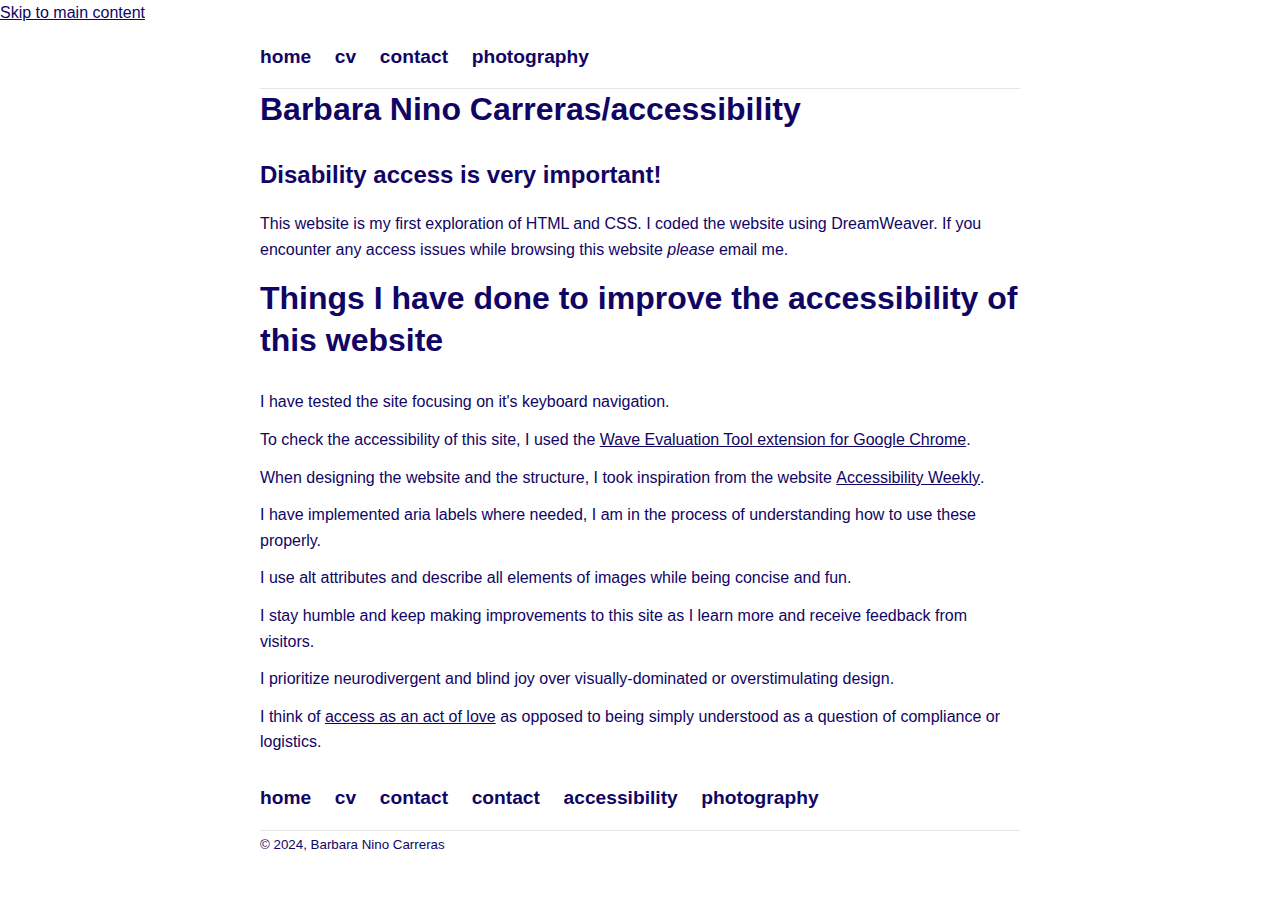
<file: accessibility.html>
<!doctype html>
<html lang="en">
<head>
  <meta charset="UTF-8">
  <meta name="viewport" content="width=device-width, initial-scale=1.0">
  <title>Barbara Nino Carreras</title>
  <meta name="referrer" content="no-referrer">
  <meta http-equiv="Content-Security-Policy" content="default-src 'self'; style-src 'self' fonts.googleapis.com;">
  <link rel="stylesheet" href="assets/stylesheets/main.css">
<link href="https://fonts.googleapis.com/css?family=Montserrat:400,500,600,700,800,900&display=swap" rel="stylesheet">
<link href="https://fonts.googleapis.com/css?family=Lato:400,400i,500,500i,700,700i&display=swap" rel="stylesheet"> 
</head>
  <body>
    <a class="skip-link" href="#main-content">Skip to main content</a>
    <header class="container">
      <nav>
        <a href="index.html">home</a>
        <a href="cv.html">cv</a>
        <a href="contact.html">contact</a>
        <a href="photography.html">photography</a>
      </nav>
		
	    </header>
<main id="main-content">
  <section class="container">
       <h1>Barbara Nino Carreras/accessibility</h1>
	<h2>Disability access is very important!</h2>
    <p>This website is my first exploration of HTML and CSS. I coded the website using DreamWeaver. If you encounter any access issues while browsing this website <em>please</em> email me.</p>
  </section>
  <section class="container">
    <h1>Things I have done to improve the accessibility of this website </h1>
    <ol>
      <li>I have tested the site focusing on it's keyboard navigation.</li>
		<li>To check the accessibility of this site, I used the <a href="https://wave.webaim.org/extension/">Wave Evaluation Tool extension for Google Chrome</a>.</li>
		 <li>When designing the website and the structure, I took inspiration from the website <a href="https://a11yweekly.com/">Accessibility Weekly</a>.</li>
      <li>I have implemented aria labels where needed, I am in the process of understanding how to use these properly.</li>
      <li>I use alt attributes and describe all elements of images while being concise and fun.</li>
		<li>I stay humble and keep making improvements to this site as I learn more and receive feedback from visitors.</li>
		<li>I prioritize neurodivergent and blind joy over visually-dominated or overstimulating design.</li>
		<li>I think of <a href="https://disabilityvisibilityproject.com/2019/02/01/access-is-love/">access as an act of love</a> as opposed to being simply understood as a question of compliance or logistics.</li>

		
    </ol>
  </section>
	
	
</main>
<footer class="container">
  <nav>
    <a href="index.html">home</a>
    <a href="cv.html">cv</a>
    <a href="contact.html">contact</a>
    <a href="photography.html">contact</a>
    <a href="accessibility.html">accessibility</a>
    <a href="photography.html">photography</a>
  </nav>
  <small>&copy; 2024, Barbara Nino Carreras</small>
</footer>
 </body>
</html>
</file>
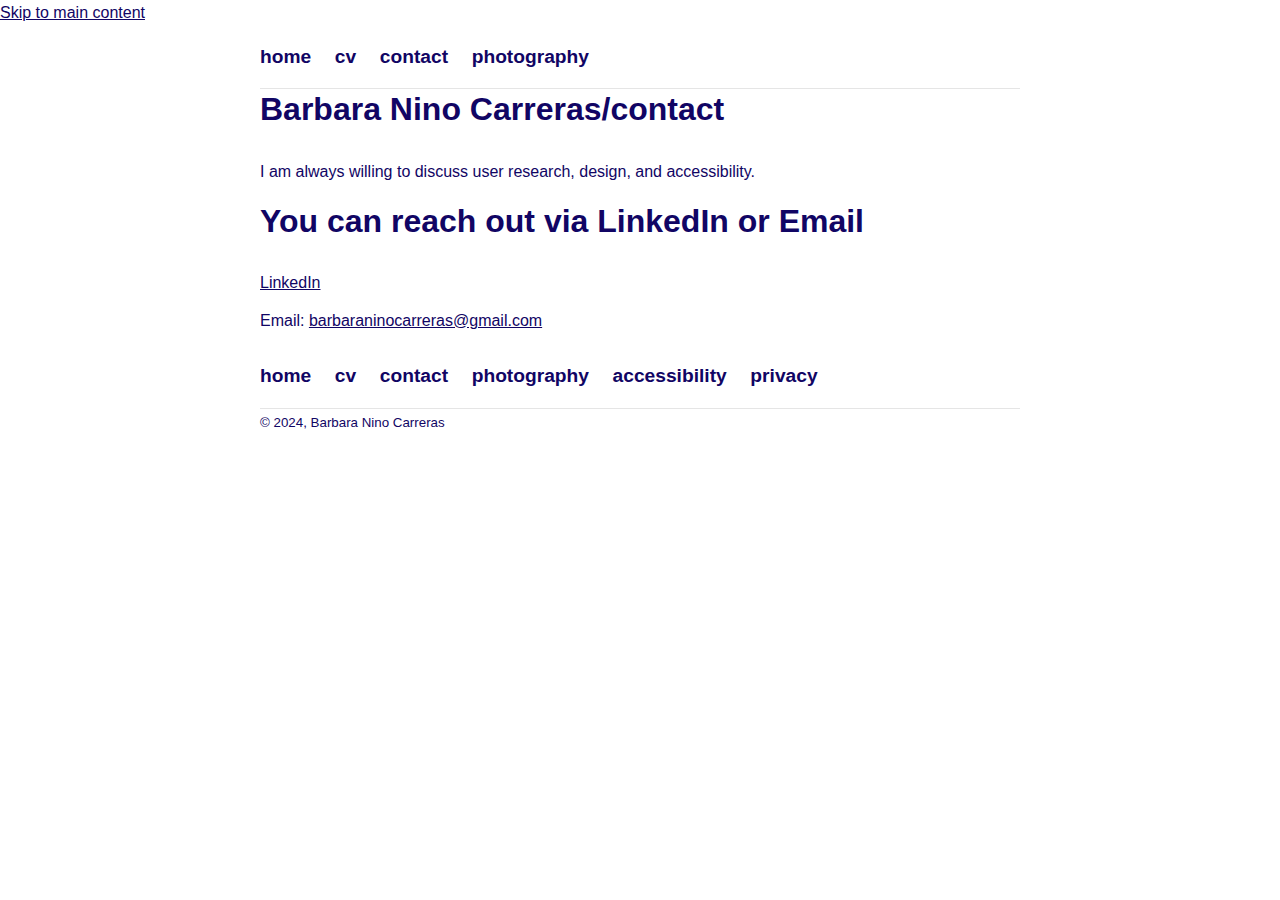
<file: contact.html>
<!doctype html>
<html lang="en">
<head>
  <meta charset="UTF-8">
  <meta name="viewport" content="width=device-width, initial-scale=1.0">
  <title>Barbara Nino Carreras</title>
  <meta name="referrer" content="no-referrer">
  <meta http-equiv="Content-Security-Policy" content="default-src 'self'; style-src 'self' fonts.googleapis.com;">
  <link rel="stylesheet" href="assets/stylesheets/main.css">
<link href="https://fonts.googleapis.com/css?family=Montserrat:400,500,600,700,800,900&display=swap" rel="stylesheet">
<link href="https://fonts.googleapis.com/css?family=Lato:400,400i,500,500i,700,700i&display=swap" rel="stylesheet"> 
</head>
  <body>
    <a class="skip-link" href="#main-content">Skip to main content</a>
    <header class="container">
      <nav>
        <a href="index.html">home</a>
        <a href="cv.html">cv</a>
        <a href="contact.html">contact</a>
        <a href="photography.html">photography</a>
      </nav>
	    
</header>
<main id="main-content">
  <section class="container">
	
   	 <body>
  <h1>Barbara Nino Carreras/contact</h1>
  <p>I am always willing to discuss user research, design, and accessibility. </p>  
  <h1>You can reach out via LinkedIn or Email</h1>
  <ul>
	  <li><a href="https://www.linkedin.com/in/barbaraninocarreras/" target="_blank">LinkedIn</a></li>
          <li>Email: <a href="mailto:barbaraninocarreras@gmail.com">barbaraninocarreras@gmail.com</a></li>
 </ul>
	</body>
	  
</main>
<footer class="container">
  <nav>
    <a href="index.html">home</a>
    <a href="cv.html">cv</a>
    <a href="contact.html">contact</a>
    <a href="photography.html">photography</a>
    <a href="accessibility.html">accessibility</a>
	  <a href="privacy.html">privacy</a>
  </nav>
  <small>&copy; 2024, Barbara Nino Carreras</small>
</footer>
  </body>
</html>
</file>
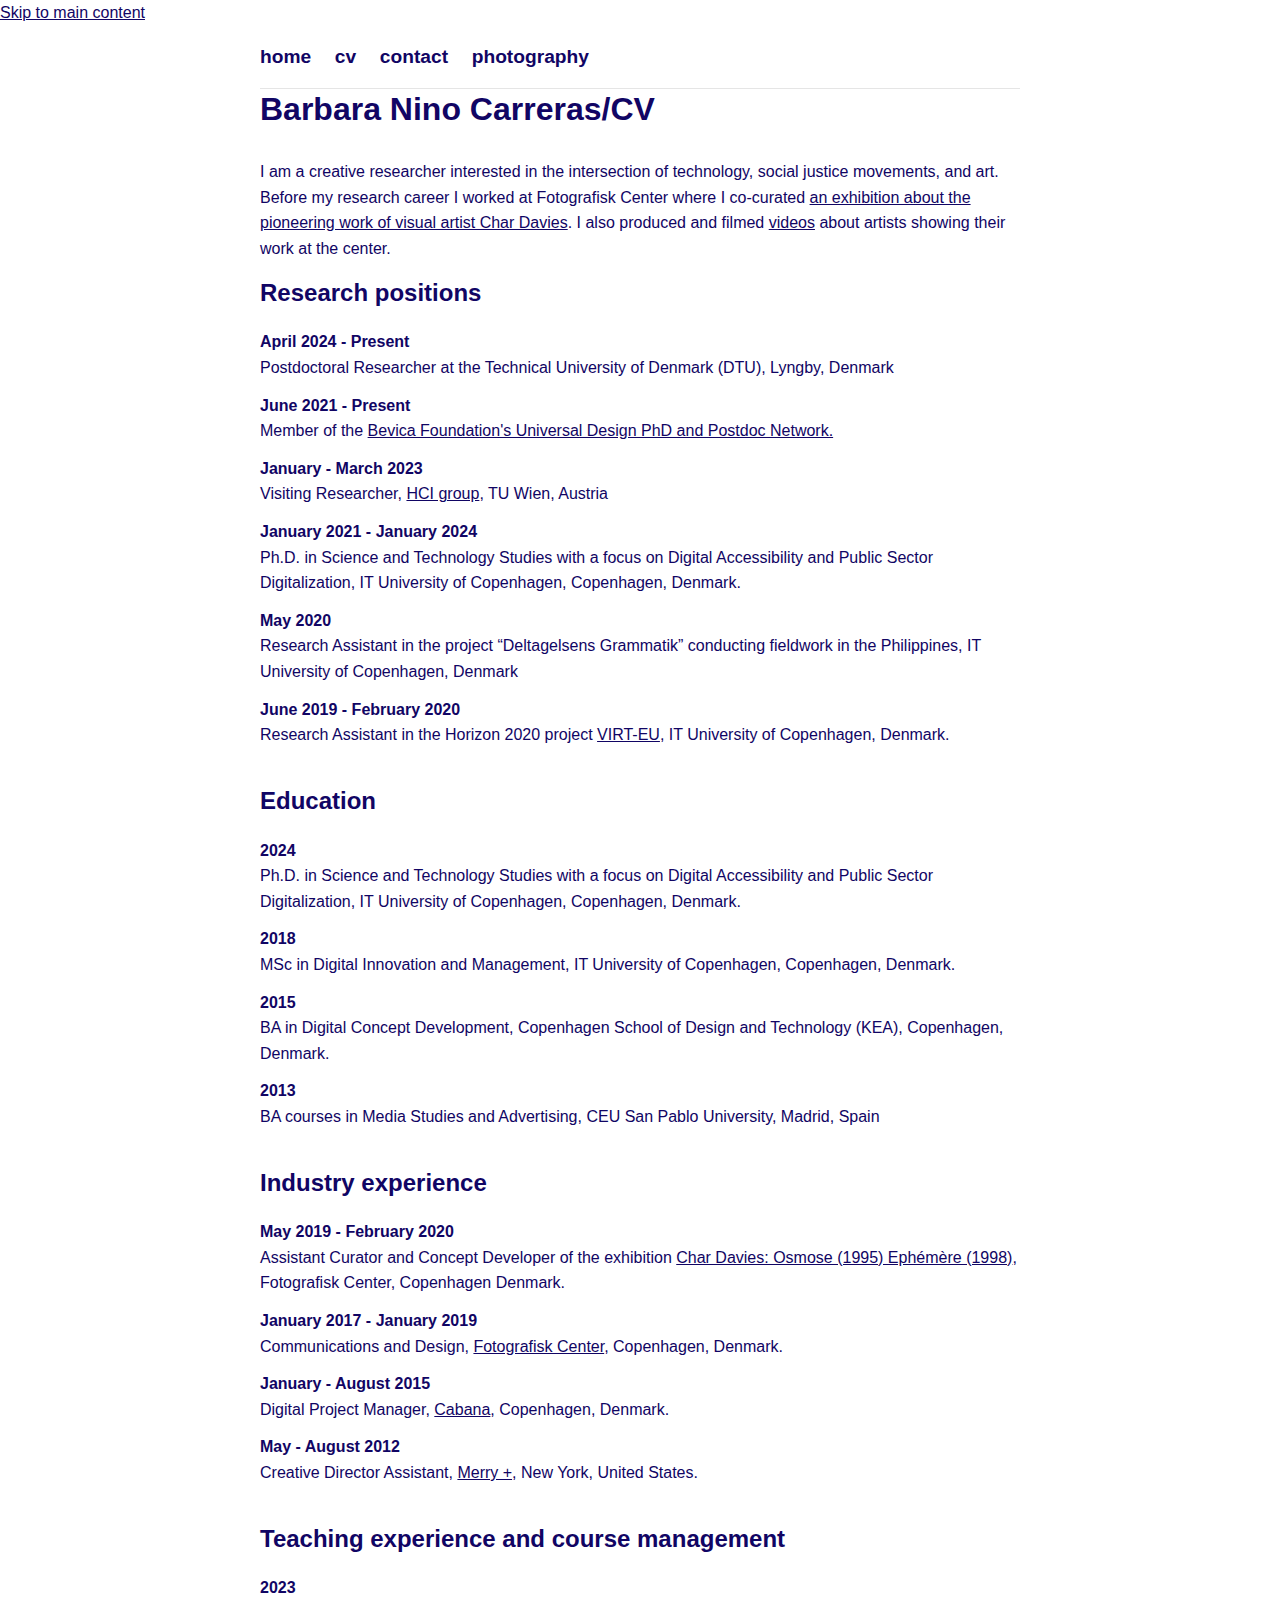
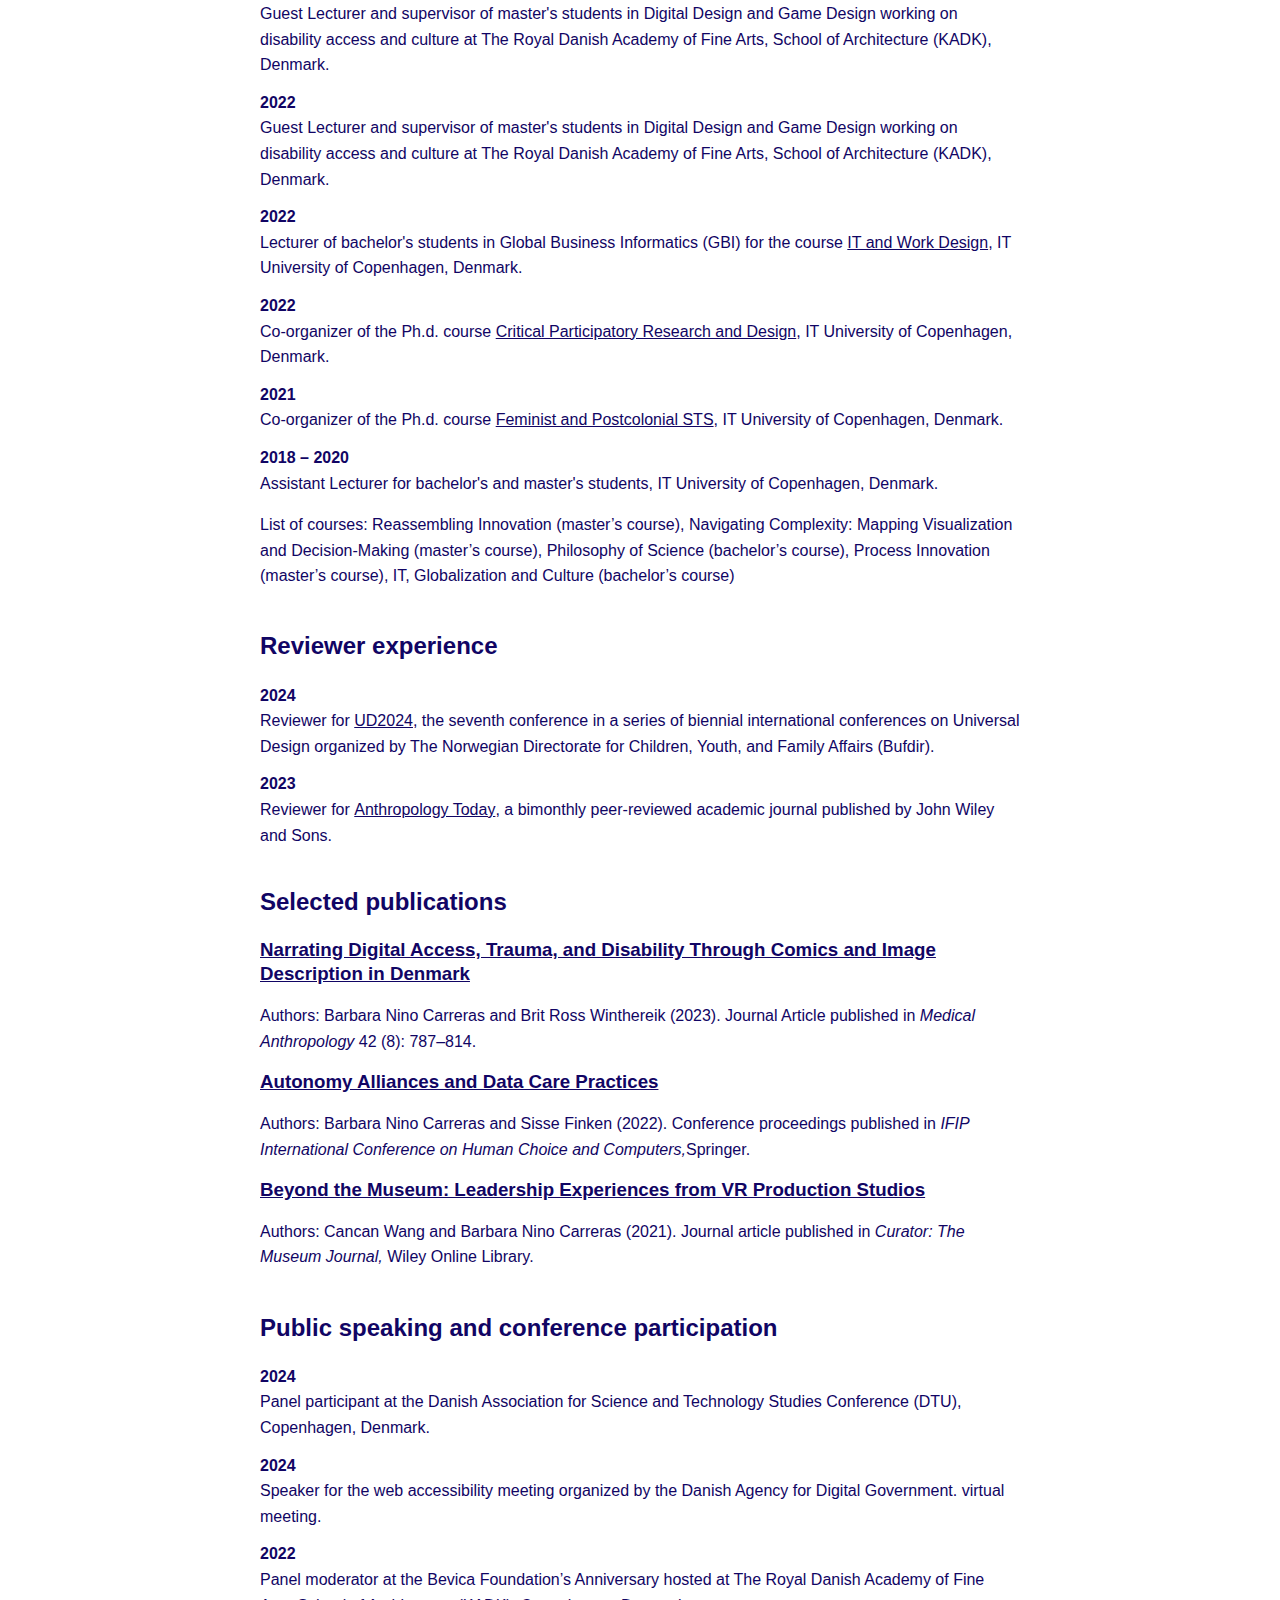
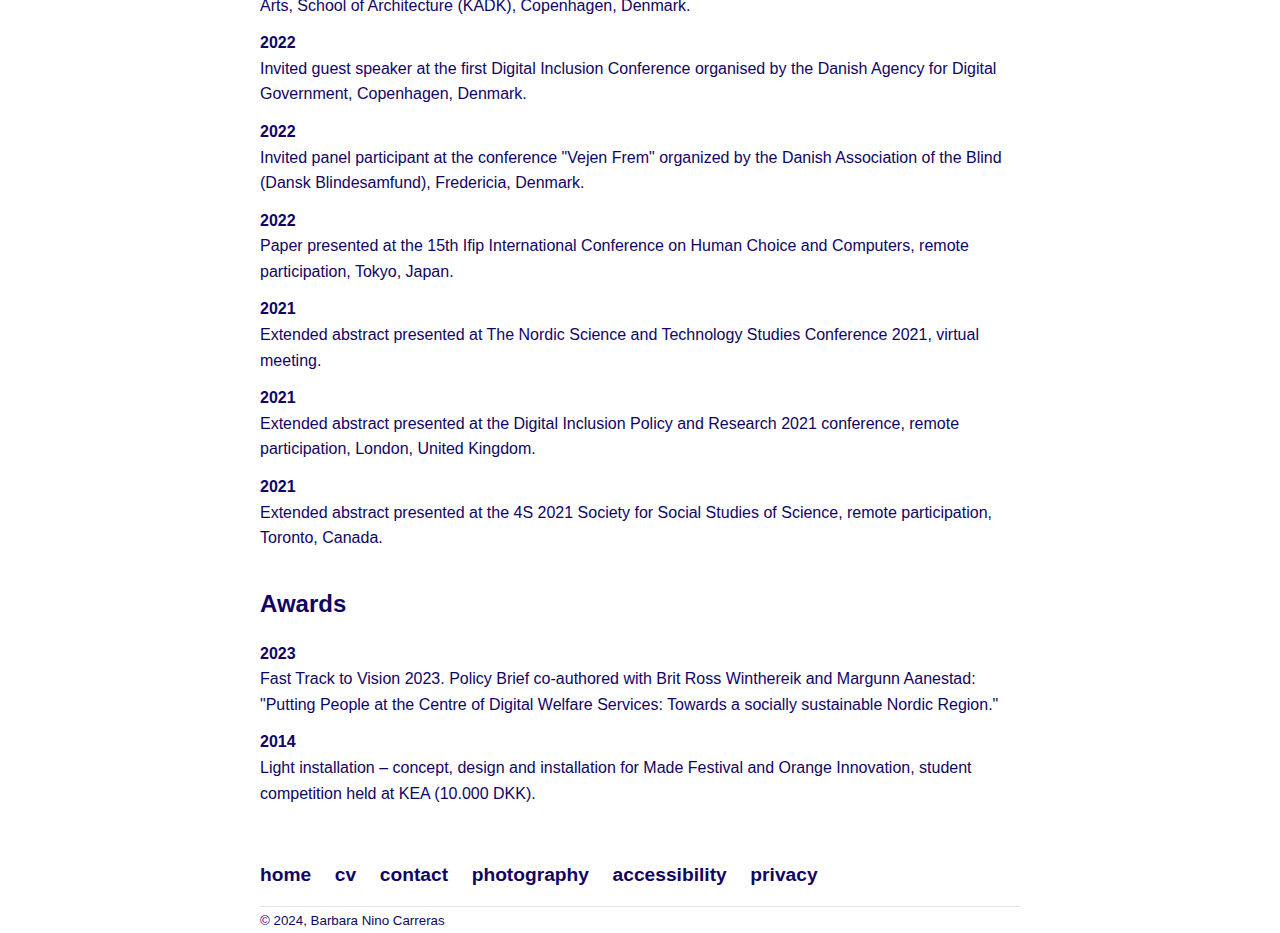
<file: cv.html>
<!doctype html>
<html lang="en">
<head>
  <meta charset="UTF-8">
  <meta name="viewport" content="width=device-width, initial-scale=1.0">
  <title>Barbara Nino Carreras</title>
  <meta name="referrer" content="no-referrer">
  <meta http-equiv="Content-Security-Policy" content="default-src 'self'; style-src 'self' fonts.googleapis.com;">
  <link rel="stylesheet" href="assets/stylesheets/main.css">
<link href="https://fonts.googleapis.com/css?family=Montserrat:400,500,600,700,800,900&display=swap" rel="stylesheet">
<link href="https://fonts.googleapis.com/css?family=Lato:400,400i,500,500i,700,700i&display=swap" rel="stylesheet"> 
</head>
  <body>
    <a class="skip-link" href="#main-content">Skip to main content</a>
    <header class="container">
      <nav>
        <a href="index.html">home</a>
        <a href="cv.html">cv</a>
        <a href="contact.html">contact</a>
        <a href="photography.html">photography</a>
      </nav>
 </header>
<main id="main-content">	
<section class="container">
      <h1>Barbara Nino Carreras/CV</h1>
      <p>I am a creative researcher interested in the intersection of technology, social justice movements, and art. Before my research career I worked at Fotografisk Center where I co-curated <a href= "https://www.fotografiskcenter.dk/en/exhibition/char-davies-osmose-1995-ephemere-1998" target="_blank">an exhibition about the pioneering work of visual artist Char Davies</a>. I also produced and filmed <a href="https://www.youtube.com/watch?v=zo4-Ml__sBM" target="_blank">videos</a> about artists showing their work at the center.</p>
    <h2>Research positions</h2>
     <ol>
<li><strong>April 2024 - Present</strong><br aria-hidden="true">Postdoctoral Researcher at the Technical University of Denmark (DTU), Lyngby, Denmark</li> 
<li><strong>June 2021 - Present</strong><br aria-hidden="true">Member of the <a href= "https://universaldesignhub.dk/netvaerk/phd-netvaerk/" target="_blank">Bevica Foundation's Universal Design PhD and Postdoc Network.</a></li>    
<li><strong>January - March 2023</strong><br aria-hidden="true"> Visiting Researcher, <a href= "http://igw.tuwien.ac.at/hci/" target="_blank">HCI group</a>, TU Wien, Austria</li>   	   
<li><strong>January 2021 - January 2024</strong><br>Ph.D. in Science and Technology Studies with a focus on Digital Accessibility and Public Sector Digitalization, IT University of Copenhagen, Copenhagen, Denmark.</li>
<li><strong>May 2020 </strong> <br aria-hidden="true"> Research Assistant in the project “Deltagelsens Grammatik” conducting fieldwork in the Philippines, IT University of Copenhagen, Denmark</li>
<li><strong>June 2019 - February 2020</strong><br aria-hidden="true">Research Assistant in the Horizon 2020 project <a href= "https://www.virteuproject.eu/servicepackage/ethical-approach/" target="_blank">VIRT-EU</a>, IT University of Copenhagen, Denmark.</li>
    </ol> </ol> <br aria-hidden="true">
    <h2>Education</h2>
    <ol>
	<li><strong>2024</strong><br aria-hidden="true"> Ph.D. in Science and Technology Studies with a focus on Digital Accessibility and Public Sector Digitalization, IT University of Copenhagen, Copenhagen, Denmark.</li>
      <li><strong>2018</strong><br aria-hidden="true"> MSc in Digital Innovation and Management, IT University of Copenhagen, Copenhagen, Denmark.</li>
      <li><strong>2015</strong><br aria-hidden="true"> BA in Digital Concept Development, Copenhagen School of Design and Technology (KEA), Copenhagen, Denmark.</li>
	<li><strong>2013</strong><br aria-hidden="true"> BA courses in Media Studies and Advertising, CEU San Pablo University, Madrid, Spain</li>
    </ol><br>		
   <h2>Industry experience</h2>
    <ol>
	<li><strong>May 2019 - February 2020</strong><br aria-hidden="true"> Assistant Curator and Concept Developer of the exhibition <a href= "https://fotografiskcenter.dk/en/exhibition/char-davies-osmose-1995-ephemere-1998" target="_blank">Char Davies: Osmose (1995) Ephémère (1998)</a>, Fotografisk Center, Copenhagen Denmark.</li>
    <li><strong>January 2017 - January 2019</strong><br aria-hidden="true"> Communications and Design, <a href= "https://fotografiskcenter.dk" target="_blank">Fotografisk Center</a>, Copenhagen, Denmark.</li>
	<li><strong>January - August 2015</strong><br aria-hidden="true"> Digital Project Manager, <a href= "https://www.cabana.dk" target="_blank">Cabana</a>, Copenhagen, Denmark. </li>
	<li><strong>May - August 2012</strong><br aria-hidden="true">Creative Director Assistant, <a href= "https://merry.plus" target="_blank">Merry +</a>, New York, United States.</li>
    </ol><br aria-hidden="true">
    <h2>Teaching experience and course management</h2>
    <ol>
    <li><strong>2023</strong><br aria-hidden="true"> Guest Lecturer and supervisor of master's students in Digital Design and Game Design working on disability access and culture at The Royal Danish Academy of Fine Arts, School of Architecture (KADK), Denmark. </li>
		<li><strong>2022</strong><br aria-hidden="true"> Guest Lecturer and supervisor of master's students in Digital Design and Game Design working on disability access and culture at The Royal Danish Academy of Fine Arts, School of Architecture (KADK), Denmark. </li>
		<li><strong>2022</strong><br aria-hidden="true"> Lecturer of bachelor's students in Global Business Informatics (GBI) for the course <a href="https://learnit.itu.dk/local/coursebase/view.php?ciid=877" target="_blank">IT and Work Design</a>, IT University of Copenhagen, Denmark.</li>
		<li><strong>2022</strong><br aria-hidden="true"> Co-organizer of the Ph.d. course <a href="https://en.itu.dk/Research/PhD-Programme/PhD-Courses/PhD-courses-2022/June/PhD-Course---Critical-Participatory-Research-and-Design" target="_blank">Critical Participatory Research and Design</a>, IT University of Copenhagen, Denmark.</li>
		<li><strong>2021</strong><br aria-hidden="true"> Co-organizer of the Ph.d. course <a href="https://en.itu.dk/research/phd-programme/phd-courses/phd-courses-2021/phd-course---feminist-and-postcolonial-sts" target="_blank" >Feminist and Postcolonial STS</a>, IT University of Copenhagen, Denmark.</li>
     	 <li><strong>2018 – 2020</strong><br>Assistant Lecturer for bachelor's and master's students, IT University of Copenhagen, Denmark. 
		 <p>List of courses: Reassembling Innovation (master’s course), Navigating Complexity: Mapping Visualization and Decision-Making (master’s course), Philosophy of Science (bachelor’s course), Process Innovation (master’s course), IT, Globalization and Culture (bachelor’s course)</p></li>
    	</ol><br>
    <h2>Reviewer experience</h2>
   <ol>
    <li><strong>2024</strong><br aria-hidden="true"> Reviewer for <a href="https://nettsteder.regjeringen.no/ud2024/" target="_blank">UD2024</a>, the seventh conference in a series of biennial international conferences on Universal Design organized by The Norwegian Directorate for Children, Youth, and Family Affairs (Bufdir).</li>
    <li><strong>2023</strong><br aria-hidden="true"> Reviewer for <a href="https://rai.onlinelibrary.wiley.com/journal/14678322" target="_blank">Anthropology Today</a>, a bimonthly peer-reviewed academic journal published by John Wiley and Sons.</li>
 </ol><br aria-hidden="true">
    <h2>Selected publications</h2>
   <ol>
    <li class="publication-entry">
      <a href="https://www.tandfonline.com/doi/full/10.1080/01459740.2023.2267164">
      <h3>Narrating Digital Access, Trauma, and Disability Through Comics and Image Description in Denmark</h3>
    </a>
    <p>Authors: Barbara Nino Carreras and Brit Ross Winthereik (2023). Journal Article published in <em>Medical Anthropology</em> 42 (8): 787–814.</p>
    </li>
    <li class="publication-entry">
      <a href="https://link.springer.com/chapter/10.1007/978-3-031-15688-5_5">
      <h3>Autonomy Alliances and Data Care Practices</h3>
    </a>
    <p>Authors: Barbara Nino Carreras and Sisse Finken (2022). Conference proceedings published in <em> IFIP International Conference on Human Choice and Computers,</em>Springer.</p>
    </li>
    <li class="publication-entry">
      <a href="https://onlinelibrary.wiley.com/doi/10.1111/cura.12439">
      <h3>Beyond the Museum: Leadership Experiences from VR Production Studios</h3>
    </a>
    <p>Authors: Cancan Wang and Barbara Nino Carreras (2021). Journal article published in <em>Curator: The Museum Journal,</em> Wiley Online Library.</p>
    </li>
  </ol><br aria-hidden="true">
    <h2>Public speaking and conference participation</h2>
    <ol>
        <li><strong>2024</strong><br aria-hidden="true">Panel participant at the Danish Association for Science and Technology Studies Conference (DTU), Copenhagen, Denmark.</li>
        <li><strong>2024</strong><br aria-hidden="true">Speaker for the web accessibility meeting organized by the Danish Agency for Digital Government. virtual meeting.</li>
        <li><strong>2022</strong><br aria-hidden="true">Panel moderator at the Bevica Foundation’s Anniversary hosted at The Royal Danish Academy of Fine Arts, School of Architecture (KADK), Copenhagen, Denmark.</li>
        <li><strong>2022</strong><br aria-hidden="true">Invited guest speaker at the first Digital Inclusion Conference organised by the Danish Agency for Digital Government, Copenhagen, Denmark.</li>
        <li><strong>2022</strong><br aria-hidden="true">Invited panel participant at the conference "Vejen Frem" organized by the Danish Association of the Blind (Dansk Blindesamfund), Fredericia, Denmark.</li>
        <li><strong>2022</strong><br aria-hidden="true">Paper presented at the 15th Ifip International Conference on Human Choice and Computers, remote participation, Tokyo, Japan.</li>
        <li><strong>2021</strong><br aria-hidden="true">Extended abstract presented at The Nordic Science and Technology Studies Conference 2021, virtual meeting.</li>
        <li><strong>2021</strong><br aria-hidden="true">Extended abstract presented at the Digital Inclusion Policy and Research 2021 conference, remote participation, London, United Kingdom.</li>
        <li><strong>2021</strong><br aria-hidden="true">Extended abstract presented at the 4S 2021 Society for Social Studies of Science, remote participation, Toronto, Canada.</li>
    </ol>
    <br aria-hidden="true">
    <h2>Awards</h2>
    <ol>
        <li><strong>2023</strong><br aria-hidden="true">Fast Track to Vision 2023. Policy Brief co-authored with Brit Ross Winthereik and Margunn Aanestad: "Putting People at the Centre of Digital Welfare Services: Towards a socially sustainable Nordic Region."</li>
        <li><strong>2014</strong><br aria-hidden="true">Light installation – concept, design and installation for Made Festival and Orange Innovation, student competition held at KEA (10.000 DKK).</li>
    </ol>
    <br>
    </section>
</main>
<footer class="container">
  <nav>
    <a href="index.html">home</a>
    <a href="cv.html">cv</a>
    <a href="contact.html">contact</a>
    <a href="photography.html">photography</a>
    <a href="accessibility.html">accessibility</a>
	<a href="privacy.html">privacy</a>
  </nav>
  <small>&copy; 2024, Barbara Nino Carreras</small>
</footer>
  </body>
</html>
</file>
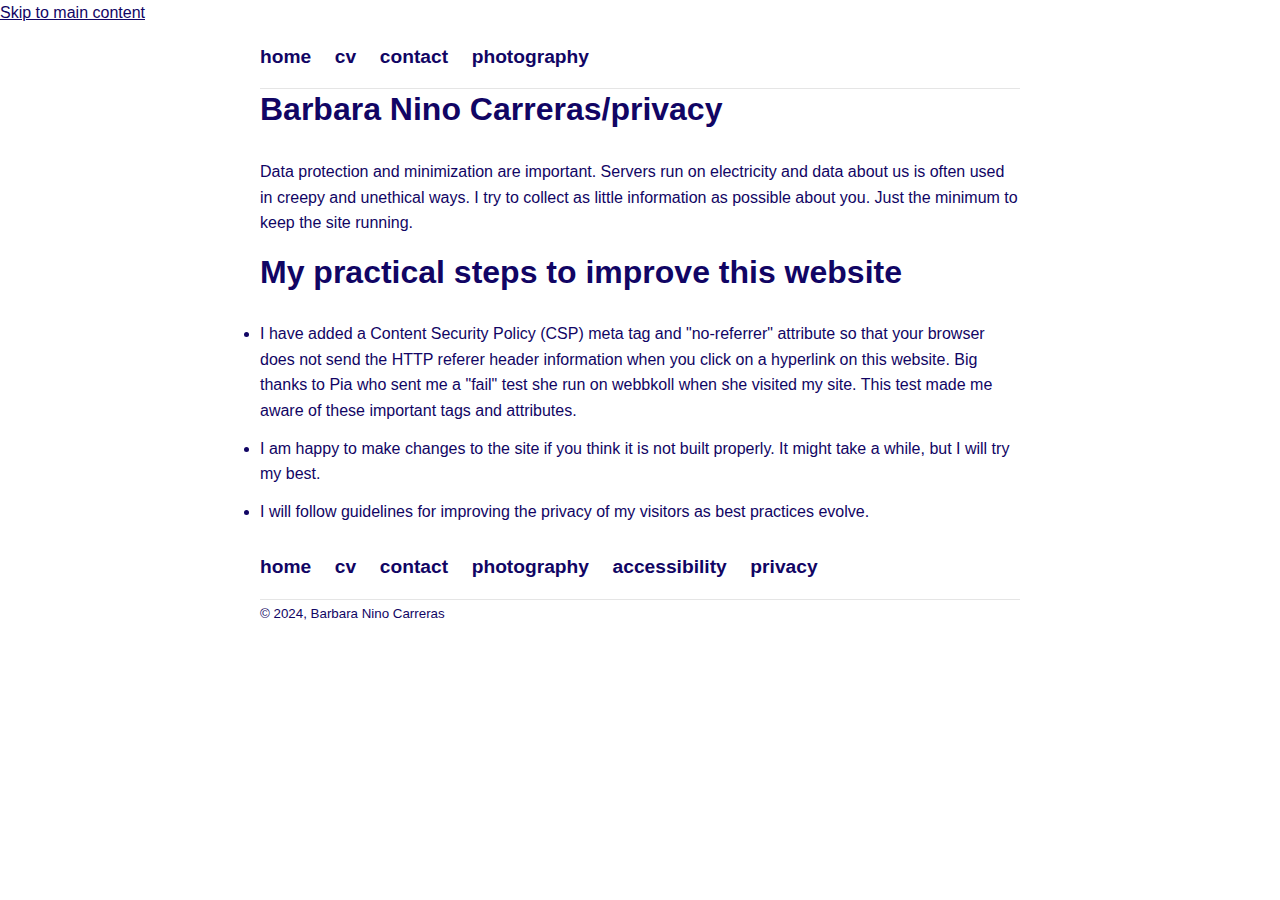
<file: privacy.html>
<!doctype html>
<html lang="en">
<head>
  <meta charset="UTF-8">
  <meta name="viewport" content="width=device-width, initial-scale=1.0">
  <title>Barbara Nino Carreras</title>
  <meta name="referrer" content="no-referrer">
  <meta http-equiv="Content-Security-Policy" content="default-src 'self'; style-src 'self' fonts.googleapis.com;">
  <link rel="stylesheet" href="assets/stylesheets/main.css">
<link href="https://fonts.googleapis.com/css?family=Montserrat:400,500,600,700,800,900&display=swap" rel="stylesheet">
<link href="https://fonts.googleapis.com/css?family=Lato:400,400i,500,500i,700,700i&display=swap" rel="stylesheet"> 
</head>
  <body>
    <a class="skip-link" href="#main-content">Skip to main content</a>
    <header class="container">
      <nav>
        <a href="index.html">home</a>
        <a href="cv.html">cv</a>
        <a href="contact.html">contact</a>
        <a href="photography.html">photography</a>
      </nav>
	  </header>
<main id="main-content">	
	<section class="container">
      <h1>Barbara Nino Carreras/privacy</h1>
   <p>Data protection and minimization are important. Servers run on electricity and data about us is often used in creepy and unethical ways. I try to collect as little information as possible about you. Just the minimum to keep the site running.</p>
	 <h1>My practical steps to improve this website</h1>
      <li>I have added a Content Security Policy (CSP) meta tag and "no-referrer" attribute so that your browser does not send the HTTP referer header information when you click on a hyperlink on this website. Big thanks to Pia who sent me a "fail" test she run on webbkoll when she visited my site. This test made me aware of these important tags and attributes.</li>
      <li>I am happy to make changes to the site if you think it is not built properly. It might take a while, but I will try my best.</li>
      <li>I will follow guidelines for improving the privacy of my visitors as best practices evolve.</li>
    </ol>
	  </section>
		
</main>
<footer class="container">
  <nav>
    <a href="index.html">home</a>
    <a href="cv.html">cv</a>
    <a href="contact.html">contact</a>
    <a href="photography.html">photography</a>
    <a href="accessibility.html">accessibility</a>
	  <a href="privacy.html">privacy</a>
  </nav>
  <small>&copy; 2024, Barbara Nino Carreras</small>
</footer>
  </body>
</html>
</file>
<file: assets/stylesheets/main.css>
/* Adapted CSS template from http://meyerweb.com/eric/tools/css/reset/ 2. v2.0 | 20110126
  License: none (public domain)
*/
/*a
  ========================================
  Grid
  ========================================
*/

/*
  ========================================
  Clearfix
  ========================================
*/
.group:before,
.group:after {
  content: "";
  display: table;
}
.group:after {
  clear: both;
}
.group {
  *zoom: 1;
}
/* Fonts */
body {
  font-family: "Lato", Helvetica, Arial, sans-serif; /* Font family with fallbacks */
  font-weight: 400; /* Normal font weight */
  line-height: 1.6; /* Improved line height for readability */
  text-align: left;
  margin: 0;
  padding: 0;
  color: #110564; /* Adjusted color for readability */
}
h1, h2, h3, h4, h5, h6 {
  font-family: "Helvetica", Helvetica, Arial, sans-serif; /* Font family with fallbacks */
  font-weight: 800; /* High font weight */
  line-height: 1.3; /* Improved line height for readability */
  margin-top: 0; /* Remove default top margin */
  margin-bottom: 0.875em; /* Bottom margin for spacing */
  text-align: left;
}
/* Images */
img {
  max-width: 100%;
  height: auto;
  display: block;
  margin-left: auto;
  margin-right: auto;
}
figure {
  margin: 1em 0;
  font-size: 16px;
  text-align: left; /* Optional: To center-align the figure caption */
}
figcaption {
  text-align: left;
  padding: 10px;
}

/* Add a class for 50% width images */
img.half-width {
  width: 50%;
}
/* Navigation */
nav {
  display: flex;
  justify-content: space-between;
  align-items: center;
  border-bottom: 1px solid #e5e5e5;
  padding: 1em 0;
  font-family: "Helvetica Neue", "Helvetica", Helvetica, Arial, sans-serif; /* Font family with fallbacks */
}
nav a {
  text-decoration: none;
  color: #110564;
  margin-right: 1em;
  font-size: 1.2em;
  font-weight: bold;
}
nav a:hover {
  color: #8A2BE2;
  text-decoration: underline;
}
nav .logo {
  font-size: 2em;
  font-weight: bold;
}
nav .menu-toggle {
  display: none;
  font-size: 2em;
  cursor: pointer;
}
nav .menu {
  display: flex;
  align-items: center;
}
nav .menu li {
  margin-right: 1em;
  list-style: none;
}
nav .menu li:last-child {
  margin-right: 0;
}
/* Media query for navigation */
@media screen and (max-width: 768px) {
  nav {
    flex-direction: column;
    padding: 1em;
  }
  nav a {
    margin-right: 0;
    margin-bottom: 0.5em;
    display: block;
    font-size: 1.5em;
  }
  nav .logo {
    margin-bottom: 1em;
  }
  nav .menu-toggle {
    display: block;
  }
  nav .menu {
    display: none;
  }
  nav .menu.show {
    display: block;
  }
}
/* Skip to Main Content link, test 2 */
.skip-to-main-content-link {
  font-family: "helvetica", Arial, sans-serif; /* Font family with fallbacks */
  font-weight: 800; /* High font weight */
  font-size: 2 em;
  text-decoration: underline;
  line-height: 1.3; /* Improved line height for readability */
  position: absolute;
  left: -9999px;
  z-index: 999;
  padding: 1em;
  opacity: 0;
}
/* Container */
.container {
  margin: 0 auto;
  padding: 0 2.5%;
  width: 80%;
  max-width: 760px;
}
article, aside, details, figcaption, figure,
footer, header, hgroup, menu, nav, section {
  display: block;
}
ol, ul {
  list-style: none;
  margin: 0;
  padding: 0;
}
li {
  margin-bottom: 12px;
}
blockquote, q {
  quotes: none;
}
blockquote:before, blockquote:after,
q:before, q:after {
  content: '';
}
table {
  border-collapse: collapse;
  border-spacing: 0;
}
/* Media query */
@media screen and (max-width: 768px) {
  html {
    font-size: 16px;
    line-height: 1.25;
  }
  footer {
    padding: 2em 0;
  }
}
/* Home */
.hero {
  padding: 5% 10% 15% 10%;
}
/* General link styling */
a {
    color: #110564;
    text-decoration: underline;
    font-size: 16px;
    font-weight: 400; /* High font weight */

}
a:hover,
a:focus {
    color: #8a2be2;
    text-decoration: underline;
}
/* Add focus styles for interactive elements */
a:focus, button:focus, input:focus, textarea:focus, select:focus {
  outline: 3px solid #8a2be2; /* Purple border for focus indication, keyboard navigation*/
  outline-offset: 2px;
}
</file>
